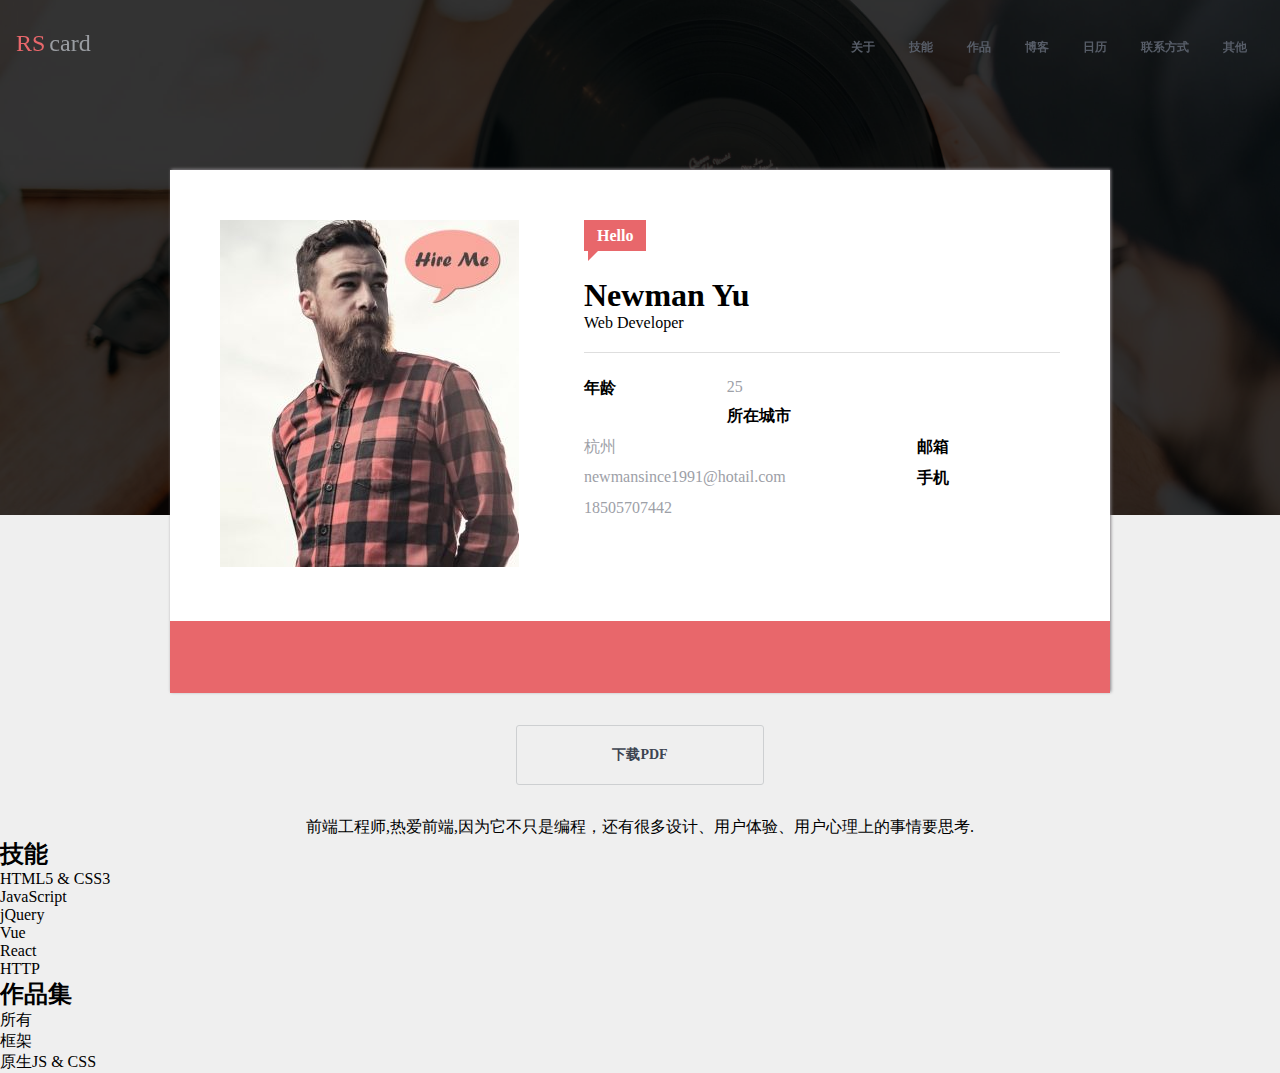
<file: index.html>
<!DOCTYPE html>
<html lang="en">
<head>
	<meta charset="UTF-8">
	<title>Resume</title>
	<link rel="stylesheet" href="./resume.css">
	<script src="//at.alicdn.com/t/font_557993_1hzxhlv7xwhwu3di.js"></script>
	<style type="text/css">
    	.icon {
    	   width: 1em; height: 1em;
    	   vertical-align: -0.15em;
    	   fill: currentColor;
    	   overflow: hidden;
    	}
	</style>
</head>
<body>
	
	<div class="topNavBar">
		<div class="topNavBar-inner clearfix">
			<a class="logo" href="" alt="logo">
				<span class="rs">RS</span><span class="card">card</span>
			</a>
		
			<nav>
				<ul class="clearfix">
					<li><a href="">关于</a></li>
					<li><a href="">技能</a></li>
					<li><a href="">作品</a></li>
					<li><a href="">博客</a></li>
					<li><a href="">日历</a></li>
					<li><a href="">联系方式</a></li>
					<li><a href="">其他</a></li>
				
				</ul>
			</nav>
			
		</div>
		
	</div>
	<div class="banner" style=" ">
		<div class="mask">
			
		</div>
	</div>
	<main>
		<div class="userCard">
			<div class="pictureAndText clearfix">
				<div class="picture">
					<img src="./img/avatar.jpg" alt="头像">
				</div>
				<div class="text">
				
					<span class="welcome">Hello
						<span class="triangle"></span>
					</span>
					<h1>Newman Yu</h1>
					<p>Web Developer</p>
					<hr>
					<dl>
						<dt>年龄</dt>
						<dd>25</dd>
						<dt>所在城市</dt>
						<dd>杭州</dd>
						<dt>邮箱</dt>
						<dd>newmansince1991@hotail.com</dd>
						<dt>手机</dt>
						<dd>18505707442</dd>
					</dl>
				</div>	
			</div>
			
				
				<footer class="media">
					
					<a href="">
						<svg class="icon" aria-hidden="true">
    						<use xlink:href="#icon-github">
    						</use>
						</svg>
					</a>
					<a href="">
						<svg class="icon" aria-hidden="true">
    						<use xlink:href="#icon-hackernews">
    						</use>
						</svg>
					</a>
					<a href="">
						<svg class="icon" aria-hidden="true">
    						<use xlink:href="#icon-zhihu">
    						</use>
						</svg>
					</a>
					<a href="">
						<svg class="icon" aria-hidden="true">
    						<use xlink:href="#icon-reddit">
    						</use>
						</svg>
					</a>
					<a href="">
						<svg class="icon" aria-hidden="true">
    						<use xlink:href="#icon-weibo">
    						</use>
						</svg>
					</a>
				</footer>
	
			</div>
		</div>
		<p class="downloadResume-wrapper">
			<a href="./resume.pdf" target="_blank" download class="downloadResume">下载PDF</a>	
		</p>
		
		<p class="selfIntroduction">
			前端工程师,热爱前端,因为它不只是编程，还有很多设计、用户体验、用户心理上的事情要思考.
		</p>
	</main>

	<section>
		<h2>技能</h2>
		<ol>
			<li>HTML5 &amp; CSS3</li>
			<li>JavaScript</li>
			<li>jQuery</li>
			<li>Vue</li>
			<li>React</li>
			<li>HTTP</li>
		</ol>
	</section>
	<section>
		<h2>作品集</h2>
		<nav>
			<ol>
				<li>所有</li>
				<li>框架</li>
				<li>原生JS &amp; CSS </li>
			</ol>
		</nav>

		<div class="jobs">
			<div class="big"></div>
			<div class="small"></div>
			<div class="small"></div>
		</div>
	</section>
</body>
</html>
</file>
<file: resume.css>
body {
	background: rgb(239,239,239);
	
	margin:0px;
}

a {
	color:inherit;
	text-decoration: none;
}

* {
	margin: 0;
	padding: 0;
}

hr {
	height: 0;
	border: none;
	border-top: 1px solid rgb(222,222,222);
}
.clearfix::after{
	content: "";
	display: block;
	clear: both;
}

.topNavBar {
	padding-top: 27px;
	padding-bottom: 27px;
	padding-left: 0px;
	padding-right: 0px;
	position: fixed;
	top: 0px;
	left: 0px;
	width: 100%;
}

.topNavBar-inner {
	padding: 0 16px;
}


.topNavBar nav>ul{
	list-style: none;
	margin: 0;
	padding: 0;
	
}

.topNavBar nav>ul>li{
	float: left;
	margin-left: 17px;
	margin-right: 17px;
	
}

.topNavBar nav>ul>li>a{
	font-size: 12px;
	color:rgb(87,93,104);
	text-decoration: none;
	font-weight: bold;
	border-top: 3px transparent solid;
	border-bottom: 3px transparent solid;
	padding-top: 5px;
	padding-bottom: 5px;
	display: block;

	
}

.topNavBar nav>ul>li>a:hover{
	border-bottom: 3px rgb(225,100,104) solid;
}

.topNavBar a{
	float: left;
	padding-top: 12px;
}

.topNavBar nav{
	float: right;
	padding-top: 4px;
	padding-bottom: 4px;
}

.topNavBar .logo {
	font-size: 24px;
	font-family: "Arial Black";
	color: red;
	padding-top: 3px;
	padding-bottom: 4px;

}

.topNavBar .logo .rs {
	margin-right: 4px;
	color: rgb(232,103,107);
}

.topNavBar .logo .card {
	color: rgb(154,157,162);

	
}

.banner {
	background-image: url(./img/rs-cover-2-2-1-1.jpg);
	height: 515px;
	background-position: center center;
	-webkit-background-size: cover;
	background-size: cover;
}

.banner .mask {
	height: 515px;
	background-color: rgba(0,0,0,0.8);
}

.userCard {
	xborder: 1px red solid;
	max-width: 940px;
	margin-left: auto;
	margin-right: auto;
	background-color: white;
	box-shadow: 1px -1px 3px 0px rgba(135,131,135,1);
}

.userCard .welcome {
	background-color: rgb(232,103,107);
	color: white;
	font-weight: 700;
	padding:5px 13px;
	display: inline-block;
	font-size: 16px;
	line-height: 21px;
	position: relative;
	margin-bottom: 10px;
}

.userCard .welcome .triangle {
	border: 10px solid transparent;
	display: block;
	width: 0px;
	border-left-color: rgb(232,103,107);
	border-top-width: 0px;
	position: absolute;
	left:4px;
	top:100%;
}

.userCard .picture {
	float: left;
}

.userCard .text {
	float: left;
	margin-left: 65px;
	width: 476px;
}

.userCard .pictureAndText {
	padding: 50px;
}

.userCard .text h1 {
	margin-top: 16px;
}

.userCard .text hr {
	margin: 20px 0;

}

.userCard .text dt,
.userCard .text dd {
	float: left;
	padding: 5px 0;
}

.userCard .text dt {
	width: 30%;
	font-weight: bold;
}

.userCard .text dd {
	width: 70%;
	color: #9da0a7;
}

.userCard>footer.media {
	background-color: rgb(232,103,107);
	text-align: center;
	xpadding:20px 0;
}

.userCard>footer.media>a {
	xborder: 1px black solid;
	display: inline-block;
	width: 40px;
	line-height: 30px;
	padding:5px 0;
	border-radius: 50%;
	margin: 16px;
}

.userCard>footer.media>a:hover {
	background-color: rgb(208,92,96);
}

.userCard svg {
	width: 30px;
	height: 30px;
	fill: white;
	xmargin: 0 16px;
	vertical-align: top;
}

body>main {
	margin-top: -345px;

}

body>main .downloadResume {
	font-size: 14px;
	line-height: 16px;
	padding:21px 95px;
	display: inline-block;
	border:1px rgb(205,207,209) solid;
	background-color: rgb(239,239,239);
	border-radius: 3px;
	color:#3d4451;
	font-weight: bold;
	margin: 32px;
	transition: box-shadow 0.1s;

}

body>main>.downloadResume-wrapper {
	text-align: center;
}

body>main .downloadResume:hover {
	box-shadow: 1px 7px 7px 0px rgba(135,131,135,1);

}

.selfIntroduction {
	max-width: 940px;
	margin-left: auto;
	margin-right: auto;
	text-align: center;

}
</file>
